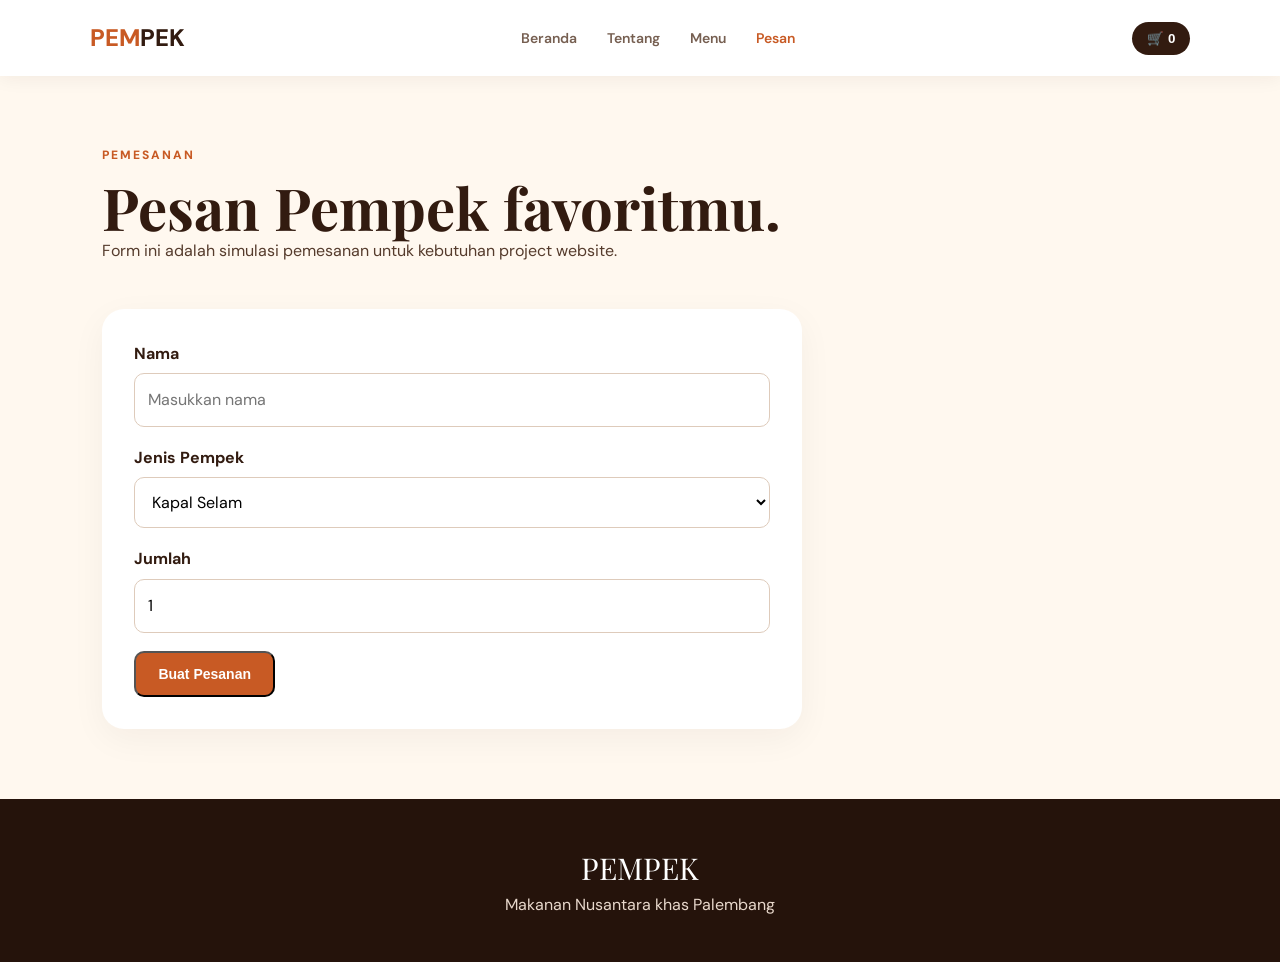
<file: pesan.html>
<!DOCTYPE html><html lang="id"><head><meta charset="UTF-8"><meta name="viewport" content="width=device-width,initial-scale=1.0"><title>Pesan Pempek</title><link rel="stylesheet" href="style.css"></head><body>
<nav class="navbar"><a class="brand" href="index.html"><span>PEM</span>PEK</a><div class="nav-links"><a href="index.html">Beranda</a><a href="tentang.html">Tentang</a><a href="menu.html">Menu</a><a class="active" href="pesan.html">Pesan</a></div><button class="cart-btn" onclick="showCart()">🛒 <span id="cartCount">0</span></button></nav>
<main class="page"><div class="page-title"><p class="eyebrow">PEMESANAN</p><h1>Pesan Pempek favoritmu.</h1><p>Form ini adalah simulasi pemesanan untuk kebutuhan project website.</p></div><section class="panel order-form"><div class="field"><label>Nama</label><input id="nama" placeholder="Masukkan nama"></div><div class="field"><label>Jenis Pempek</label><select id="jenis"><option>Kapal Selam</option><option>Lenjer</option><option>Adaan</option></select></div><div class="field"><label>Jumlah</label><input id="jumlah" type="number" min="1" value="1"></div><button class="btn primary" onclick="submitOrder()">Buat Pesanan</button></section></main><footer><div class="footer-brand">PEMPEK</div><p>Makanan Nusantara khas Palembang</p></footer><div id="toast" class="toast"></div><script src="script.js"></script><script>function submitOrder(){const n=document.getElementById('nama').value.trim();if(!n){toast('Nama belum diisi');return}toast('Pesanan '+n+' berhasil dibuat (simulasi)')}</script></body></html>
</file>
<file: style.css>
@import url('https://fonts.googleapis.com/css2?family=DM+Sans:wght@400;500;600;700&family=Playfair+Display:wght@600;700;800&display=swap');:root{--brown:#321b10;--orange:#c85a24;--cream:#fff8ef;--soft:#f7eadb;--text:#553b2c}*{box-sizing:border-box;margin:0;padding:0}body{font-family:'DM Sans',sans-serif;background:var(--cream);color:var(--text);line-height:1.6}.navbar{height:76px;padding:0 7%;display:flex;align-items:center;justify-content:space-between;background:#fff;position:sticky;top:0;z-index:10;box-shadow:0 2px 18px #321b1010}.brand{font-weight:800;font-size:24px;color:var(--brown);text-decoration:none}.brand span{color:var(--orange)}.nav-links{display:flex;gap:30px}.nav-links a{color:#765f51;text-decoration:none;font-size:14px;font-weight:600}.nav-links a:hover,.nav-links a.active{color:var(--orange)}.cart-btn{border:0;background:var(--brown);color:#fff;border-radius:99px;padding:9px 15px;cursor:pointer;font-weight:700}.hero{min-height:620px;padding:70px 8%;display:grid;grid-template-columns:1.05fr .95fr;align-items:center;gap:50px;background:radial-gradient(circle at 80% 30%,#ffd8ad 0,#fff8ef 38%,#fff8ef 100%)}.eyebrow{font-size:12px;letter-spacing:2px;color:var(--orange);font-weight:800;margin-bottom:12px}.hero h1,h2{font-family:'Playfair Display',serif;color:var(--brown);line-height:1.05}.hero h1{font-size:clamp(50px,7vw,88px);letter-spacing:-3px}.hero h1 em{color:var(--orange);font-style:normal}.hero-text{max-width:570px;margin:24px 0;color:#765f51;font-size:17px}.hero-actions{display:flex;gap:12px}.btn{display:inline-block;padding:13px 22px;border-radius:10px;text-decoration:none;font-weight:700;font-size:14px}.primary{background:var(--orange);color:#fff}.ghost{border:1px solid #cda98e;color:var(--brown)}.hero-visual{height:430px;display:grid;place-items:center;position:relative}.hero-img{width:min(410px,85vw);height:410px;object-fit:cover;border-radius:50%;border:10px solid #fff;box-shadow:20px 25px 60px #9b421c35}.badge{position:absolute;right:0;bottom:35px;background:#fff;padding:16px 20px;border-radius:15px;box-shadow:0 12px 35px #321b1020;color:#8b6a58;font-size:12px}.badge strong{color:var(--brown);font-size:16px}.section{padding:85px 8%;max-width:1250px;margin:auto}.intro{display:grid;grid-template-columns:1fr 1fr;gap:80px;align-items:end}.section h2{font-size:46px}.intro>p{font-size:17px;color:#765f51}.section-head{display:flex;justify-content:space-between;align-items:end;margin-bottom:30px}.section-head>a{color:var(--orange);font-weight:700;text-decoration:none}.cards{display:grid;grid-template-columns:repeat(3,1fr);gap:20px}.card{background:#fff;border-radius:20px;overflow:hidden;box-shadow:0 10px 35px #321b100b;border:1px solid #f0e1d3}.card img{width:100%;height:190px;object-fit:cover;display:block}.card h3,.card p{margin-left:25px;margin-right:25px}.card h3{color:var(--brown);font-size:21px;margin-top:20px;margin-bottom:8px}.card p{color:#806b5e;font-size:14px;margin-bottom:25px}.cta{margin-top:20px;background:var(--brown);color:#fff;max-width:1090px;border-radius:28px;display:flex;justify-content:space-between;align-items:center;gap:30px}.cta h2{color:#fff;font-size:40px;margin-bottom:12px}.cta p:not(.eyebrow){color:#d9c5b6}.cta .primary{background:#e7783c;white-space:nowrap}footer{text-align:center;background:#25130b;color:#e8d8cc;padding:45px 20px}.footer-brand{font-family:'Playfair Display',serif;font-size:30px;color:#fff}.copyright{margin-top:15px;font-size:12px;color:#9c8170}.page{min-height:70vh;padding:70px 8%}.page-title{max-width:800px;margin-bottom:45px}.page-title h1{font-family:'Playfair Display',serif;font-size:58px;color:var(--brown);line-height:1.05}.detail-grid{display:grid;grid-template-columns:1fr 1fr;gap:30px}.panel{background:#fff;border-radius:22px;padding:32px;box-shadow:0 10px 35px #321b100c}.facts{display:grid;grid-template-columns:repeat(3,1fr);gap:12px;margin-top:25px}.fact{background:var(--soft);padding:18px;border-radius:13px;text-align:center}.fact strong{display:block;color:var(--orange)}.menu-grid{display:grid;grid-template-columns:repeat(3,1fr);gap:20px}.menu-item{background:#fff;border-radius:20px;overflow:hidden;box-shadow:0 10px 30px #321b1010}.menu-top{height:190px;overflow:hidden}.menu-top img{width:100%;height:100%;object-fit:cover}.menu-body{padding:23px}.menu-body h2{font-size:26px}.price{font-weight:800;color:var(--orange);font-size:18px;margin:12px 0}.order-form{max-width:700px}.field{margin-bottom:18px}.field label{display:block;font-weight:700;margin-bottom:7px;color:var(--brown)}.field input,.field select{width:100%;padding:13px;border:1px solid #decbbb;border-radius:10px;background:#fff;font:inherit}.toast{position:fixed;bottom:25px;right:25px;background:var(--brown);color:#fff;padding:14px 20px;border-radius:12px;transform:translateY(100px);opacity:0;transition:.3s;z-index:30}.toast.show{transform:translateY(0);opacity:1}@media(max-width:800px){.nav-links{gap:12px}.hero,.intro,.detail-grid{grid-template-columns:1fr}.hero{padding-top:55px}.hero-visual{height:330px}.hero-img{height:300px;width:300px}.cards,.menu-grid{grid-template-columns:1fr}.section-head{align-items:start;gap:15px;flex-direction:column}.cta{flex-direction:column;align-items:start}.facts{grid-template-columns:1fr}.page-title h1{font-size:45px}}@media(max-width:520px){.navbar{padding:0 5%}.nav-links a:nth-child(2),.nav-links a:nth-child(3){display:none}.hero h1{font-size:52px}.section{padding:60px 6%}}
</file>
